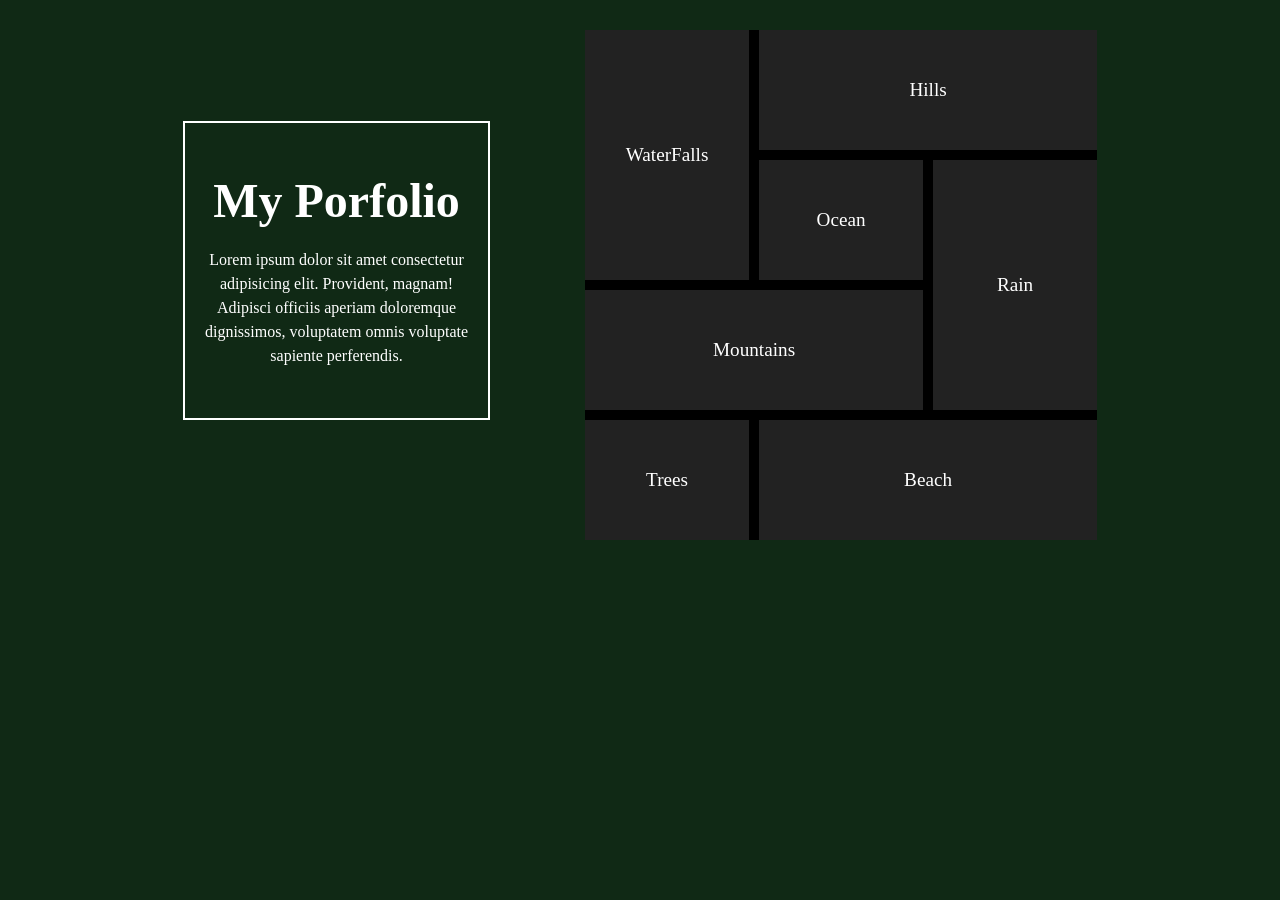
<file: grid-project-1-img-gallery/index.html>
<!DOCTYPE html>
<html lang="en">
  <head>
    <meta charset="UTF-8" />
    <meta name="viewport" content="width=device-width, initial-scale=1.0" />
    <title>Grid Practice With Anuj Bhaiya</title>
    <link rel="stylesheet" href="style.css" />
  </head>
  <body>
    <div class="container">
      <div class="left-side">
        <div class="inner-box-left">
          <h1>My Porfolio</h1>
          <p>
            Lorem ipsum dolor sit amet consectetur adipisicing elit. Provident,
            magnam! Adipisci officiis aperiam doloremque dignissimos, voluptatem
            omnis voluptate sapiente perferendis.
          </p>
        </div>
      </div>
      <div class="right-side">
        <div class="inner-box-right">
          <div class="box" id="box1">WaterFalls</div>
          <div class="box" id="box2">Hills</div>
          <div class="box" id="box3">Ocean</div>
          <div class="box" id="box4">Rain</div>
          <div class="box" id="box5">Mountains</div>
          <div class="box" id="box6">Trees</div>
          <div class="box" id="box7">Beach</div>
        </div>
      </div>
    </div>
  </body>
</html>
</file>
<file: grid-project-1-img-gallery/style.css>
* {
  margin: 0;
  padding: 0;
  box-sizing: border-box;
}

body {
  background-color: rgba(5, 31, 10, 0.952);
  color: #fff;
  font-family: serif;
  font-size: 1.2rem;
}

.container {
  width: 80%;
  margin: 0 auto;
  display: flex;
  justify-content: space-evenly;
  align-items: center;
  gap: 40px;
}

.left-side {
  /* background-color: rosybrown; */
  flex-basis: 30%;
  /* padding: 40px; */
}

.right-side {
  background-color: black;
  flex-basis: 50%;
  margin-top: 30px;
}

.inner-box-left {
  border: 2px solid #fff;
  padding: 50px 20px;
  text-align: center;
}

.inner-box-left h1 {
  font-size: 3rem;
  margin-bottom: 20px;
}

.inner-box-left p {
  font-size: 1rem;
  line-height: 1.5;
}

.inner-box-right {
  /* border: 2px solid red; */
  display: grid;
  gap: 10px;
  /* height: 500px; */
  /* grid-template-columns: 1fr 1fr 1fr; */
  grid-template-columns: repeat(3, 1fr);
  /* grid-template-rows: 1fr 1fr 1fr 1fr; */
  /* grid-template-rows: repeat(4, 1fr); */
  grid-auto-rows: 120px;
}

.inner-box-right .box {
  /* border: 2px solid #fff; */
  /* text-align: center; */
  /* padding: 20px 10px; */
  background-size: cover;
  background-position: top;
  display: flex;
  justify-content: center;
  align-items: center;
  background-color: #222;
  background-blend-mode: hard-light;
  transition: all 0.5s ease-in-out;
  cursor: pointer;
}

.inner-box-right .box:hover {
  background-color: #666;
  background-position: center;
  box-shadow: 0 0 4px #fff;
}

#box1 {
  background-image: url("https://img.freepik.com/free-photo/colorful-majestic-waterfall-national-park-forest-during-autumn_554837-6.jpg?w=360&t=st=1696489307~exp=1696489907~hmac=600557850dcdb91f19f9a6d0cd2e22048ecc733fc2ba3b96fe3624e265388957");
  /* grid-column: 1 / 3; */
  grid-row: 1 / 3;
}

#box2 {
  grid-column: 2 / 4;
  background-image: url("https://img.freepik.com/free-photo/beautiful-mountains-landscape_23-2150787886.jpg?t=st=1696489534~exp=1696493134~hmac=c03f0fee817ce7f30d4cc715ebf142dfbccd56b21a4521dfc65302414a425adc&w=740");
}

#box3 {
  background-image: url("https://img.freepik.com/free-photo/beautiful-seaside-waves_23-2150527912.jpg?t=st=1696489592~exp=1696493192~hmac=07d39afc307029bb999c41522cd38f994ab777029d7f0ea4e35573d36e436238&w=740");
}

#box4 {
  /* border: 5px solid blue; */
  grid-row: 2 / 4;
  grid-column: 3 / 4;
  background-image: url("https://img.freepik.com/free-photo/green-leaf-with-word-it-it_1340-29740.jpg?t=st=1696489652~exp=1696493252~hmac=b14af03aa42d9e4dc72fd3acea80010c4e5deb30826f31cb59f3d1bd3cce3e7d&w=740");
}

#box5 {
  grid-column: 1 / 3;
  background-image: url("https://img.freepik.com/free-photo/beautiful-nature-landscape-with-mountains_23-2150706071.jpg?t=st=1696489718~exp=1696493318~hmac=97c6d2bdd5857186eb10d4a0c6a1ca0c60df2ee839640a0dc9d233cff5d8ab6c&w=740");
}

#box6 {
  background-image: url("https://img.freepik.com/free-photo/misty-forest-landscape-green-trees-fog-generated-by-ai_188544-53298.jpg?t=st=1696489784~exp=1696493384~hmac=9376f770a564dbbd04b065ca34d9a5c2333cd8ad617a651f0e639aa1f98a5a83&w=740");
}

#box7 {
  grid-column: 2 / 4;
  background-image: url("https://img.freepik.com/free-photo/tropical-palm-trees-sway-turquoise-waters-generative-ai_188544-53809.jpg?t=st=1696489820~exp=1696493420~hmac=d67abc2985a7da26519cda16fddec01ef387114657f7b49cb004245d1a217dbe&w=740");
}
</file>
